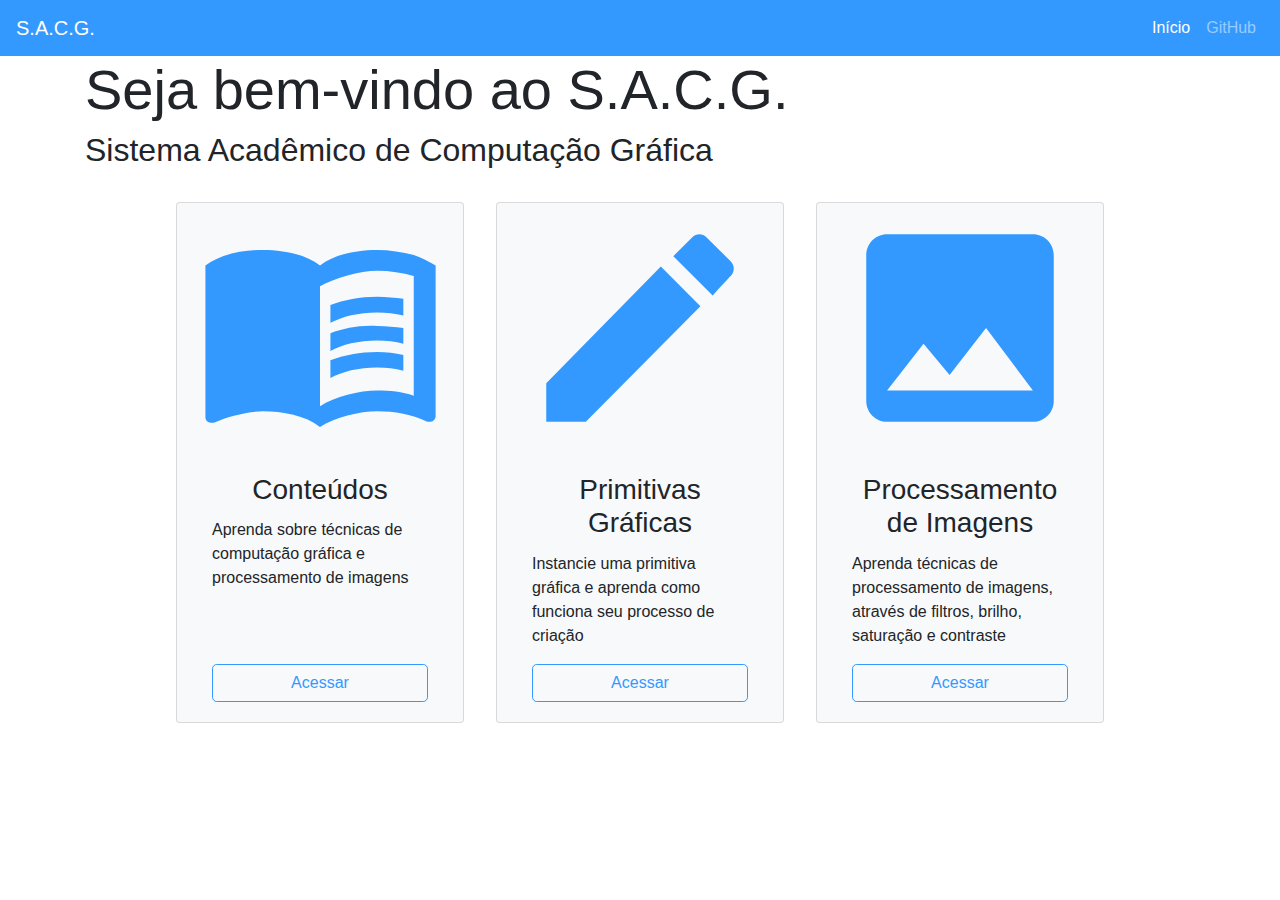
<file: index.html>
<!DOCTYPE html>
<html lang="pt-br">
    <head>
        <title>S.A.C.G. - Sistema Acadêmico de Computação Gráfica</title>
        <meta charset="utf-8">
        <meta name="viewport" content="width=device-width, initial-scale=1, shrink-to-fit=no">

        <!--bootstrap css - v4.3.1-->
        <link rel="stylesheet" href="bootstrap-4.3.1/css/bootstrap.min.css">
        <link rel="stylesheet" href="css/scga.css">
        <link rel="stylesheet" href="css/index.css">
    </head>

    <body>
        <!-- Inicio do Cabeçalho -->
        <header>
            <nav class="navbar navbar-expand-lg navbar-dark navbar-principal-color">
                <a class="navbar-brand" href="index.html">S.A.C.G.</a>
                <button class="navbar-toggler" type="button" data-toggle="collapse" data-target="#navbarNav" aria-controls="navbarNav" aria-expanded="false" aria-label="Toggle navigation">
                    <span class="navbar-toggler-icon"></span>
                </button>
                <div class="collapse navbar-collapse justify-content-end" id="navbarNav">
                    <ul class="navbar-nav">
                        <li class="nav-item active">
                            <a class="nav-link" href="index.html">Início<span class="sr-only">(current)</span></a>
                        </li>
                        <li class="nav-item">
                            <a class="nav-link" href="https://github.com/hirvin-faria/S.A.C.G.">GitHub</a>
                        </li>
                    </ul>
                </div>
            </nav>
        </header>
        <!-- Fim do Cabeçalho -->

        <!-- Inicio do Conteúdo Principal -->
        <main>
            <section class="container">
                <h1 class="titulo">Seja bem-vindo ao S.A.C.G.</h1>
                <h1 class="sub-titulo">Sistema Acadêmico de Computação Gráfica</h1>
            </section>

            <section class="container">
                <div class="row justify-content-center">
                    <div class="card bg-light my-4 mx-3 col-sm-12 col-md-4 cartao-principal">
                        <img src="img/menu_book-24px.svg" class="card-img-top icone-cartao-principal" alt="Ícone de um livro de estudos">
                        <div class="card-body d-flex flex-column">
                            <h3 class="card-title text-center">Conteúdos</h3>
                            <p class="card-text text-left">Aprenda sobre técnicas de computação gráfica e processamento de imagens</p>
                            <a class="btn btn-outline-light btn-block rounded-lg mt-auto botao" role="button" href="modulo-conteudo.html">Acessar</a>
                        </div>
                    </div>
                    <div class="card bg-light my-4 mx-3 col-sm-12 col-md-4 cartao-principal">
                        <img src="img/create-24px.svg" class="card-img-top icone-cartao-principal" alt="Ícone de um lápis para a criação e desenho de primitivas">
                        <div class="card-body d-flex flex-column">
                            <h3 class="card-title text-center">Primitivas Gráficas</h3>
                            <p class="card-text text-left">Instancie uma primitiva gráfica e aprenda como funciona seu processo de criação</p>
                            <a class="btn btn-outline-light btn-block rounded-lg mt-auto botao" role="button" href="modulo-primitivas.html">Acessar</a>
                        </div>
                    </div>
                    <div class="card bg-light my-4 mx-3 col-sm-12 col-md-4 cartao-principal">
                        <img src="img/image-24px.svg" class="card-img-top icone-cartao-principal" alt="Ícone de uma imagem para o processamento de imagem">
                        <div class="card-body d-flex flex-column">
                            <h3 class="card-title text-center">Processamento de Imagens</h3>
                            <p class="card-text text-left">Aprenda técnicas de processamento de imagens, através de filtros, brilho, saturação e contraste</p>
                            <a class="btn btn-outline-light btn-block rounded-lg mt-auto botao" role="button" href="modulo-processamento-img.html">Acessar</a>
                        </div>
                    </div>
                </div>
            </section>
        </main>

        <!-- <footer class="text-white mt-3 p-4 rodape-bg-color">
            <div class="container">
                <div class="row">
                    <div class="col-6 border-left border-light">
                        <p class="m-0 text-left"><a href="https://github.com/hirvin-faria/S.A.C.G.">GitHub</a></p>
                    </div>
                </div>
                <div class="row">
                    <div class="col-12 pt-4">
                        <p class="m-0 text-center">Sistema em Desenvolvimento</p>
                    </div>
                </div>
            </div>
        </footer> -->

        <!--bootstrap js - v4.3.1-->
        <script src="jquery-3.4.1/jquery-3.4.1.js"></script>
        <script src="https://cdnjs.cloudflare.com/ajax/libs/popper.js/1.14.7/umd/popper.min.js" integrity="sha384-UO2eT0CpHqdSJQ6hJty5KVphtPhzWj9WO1clHTMGa3JDZwrnQq4sF86dIHNDz0W1" crossorigin="anonymous"></script>
        <script src="bootstrap-4.3.1/js/bootstrap.min.js"></script>
    </body>
</html>
</file>
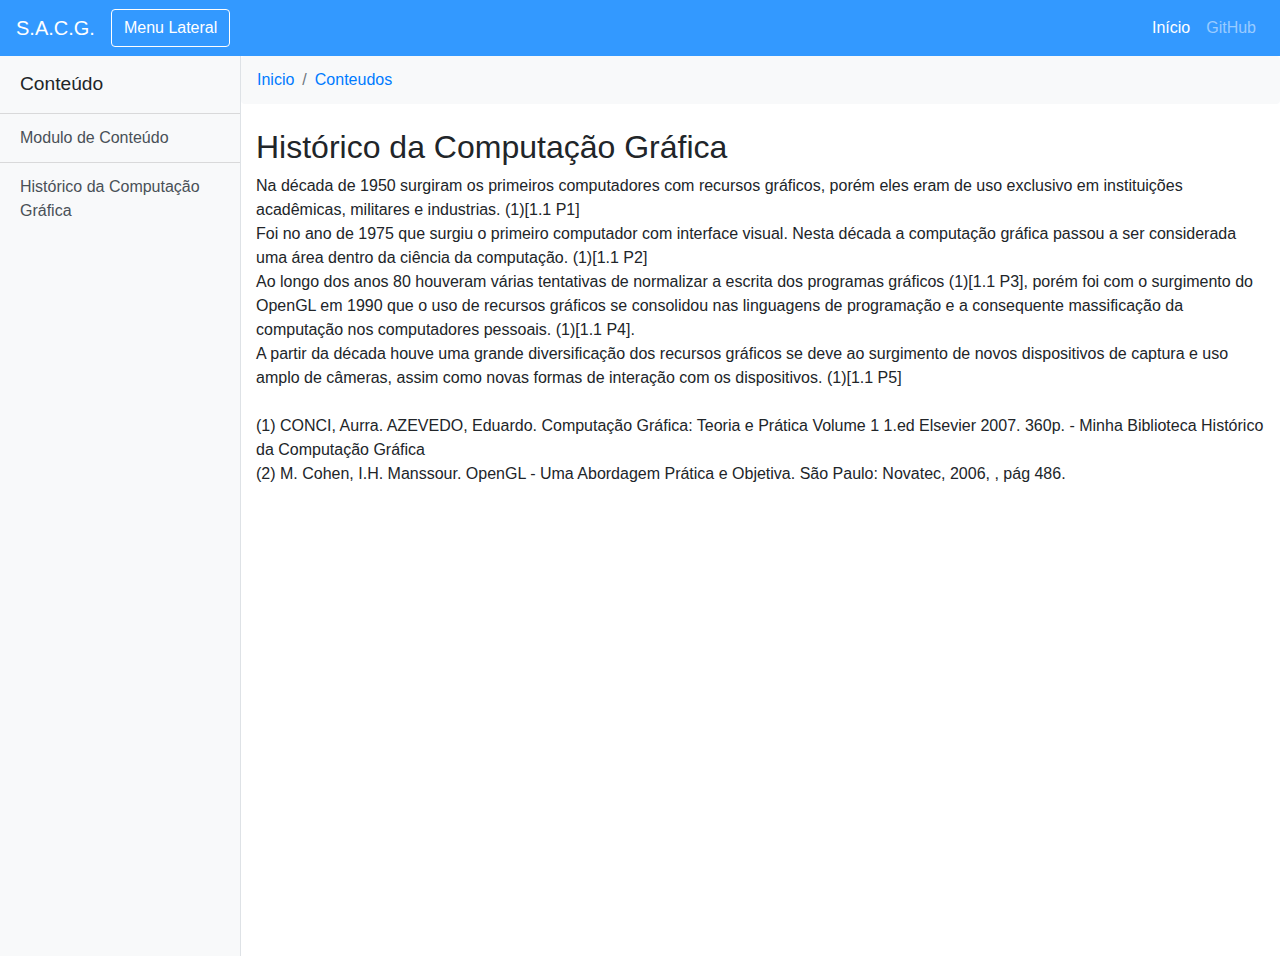
<file: historico-computacao-grafica.html>
<!DOCTYPE html>
<html lang="pt-br">
    <head>
        <title>S.A.C.G. - Módulo de Conteúdos</title>
        <meta charset="utf-8">
        <meta name="viewport" content="width=device-width, initial-scale=1, shrink-to-fit=no">

        <!--bootstrap css - v4.3.1-->
        <link rel="stylesheet" href="bootstrap-4.3.1/css/bootstrap.min.css">
        <link rel="stylesheet" href="css/scga.css">
        <link rel="stylesheet" href="css/modulo-conteudo.css">
    </head>

    <body>
        <!-- Inicio do Cabeçalho -->
        <header>
            <nav class="navbar navbar-expand-lg navbar-dark navbar-principal-color">
                <a class="navbar-brand" href="index.html">S.A.C.G.</a>

                <div>
                    <button class="btn botao-navbar-sec" id="menu-toggle">Menu Lateral</button>
                </div>

                <button class="navbar-toggler" type="button" data-toggle="collapse" data-target="#navbarNav" aria-controls="navbarNav" aria-expanded="false" aria-label="Toggle navigation">
                    <span class="navbar-toggler-icon"></span>
                </button>
                <div class="collapse navbar-collapse justify-content-end" id="navbarNav">
                    <ul class="navbar-nav">
                        <li class="nav-item active">
                            <a class="nav-link" href="index.html">Início<span class="sr-only">(current)</span></a>
                        </li>
                        <li class="nav-item">
                            <a class="nav-link" href="https://github.com/hirvin-faria/S.A.C.G.">GitHub</a>
                        </li>
                    </ul>
                </div>
            </nav>
        </header>
        <!-- Fim do Cabeçalho -->

        <!-- Inicio do Conteúdo da Aplicação -->
        <div class="d-flex" id="wrapper">
            <div class="border-right bg-light" id="sidebar-wrapper">
                <div class="sidebar-heading">Conteúdo</div>
                <div class="list-group list-group-flush">
                    <a href="modulo-conteudo.html" class="list-group-item list-group-item-action bg-light">Modulo de Conteúdo</a>
                    <a href="historico-computacao-grafica.html" class="list-group-item list-group-item-action bg-light">Histórico da Computação Gráfica</a>
                </div>
            </div>
            <main id="page-content-wrapper">
                <nav aria-label="breadcrumb">
                    <ol class="breadcrumb bg-light">
                        <li class="breadcrumb-item"><a href="index.html">Inicio</a></li>
                        <li class="breadcrumb-item active"><a href="modulo-conteudo.html">Conteudos</a></li>
                    </ol>
                </nav>
                <section class="container-fluid mt-4">
                    <h2>Histórico da Computação Gráfica</h2>

                    Na década de 1950 surgiram os  primeiros computadores com recursos gráficos, porém eles eram de uso exclusivo em instituições acadêmicas, militares e industrias. (1)[1.1 P1]
                    <br>
                    Foi no ano de 1975 que surgiu o primeiro computador com interface visual. Nesta década a computação gráfica passou a ser considerada uma área dentro da ciência da computação. (1)[1.1 P2]
                    <br>
                    Ao longo dos anos 80 houveram várias tentativas de normalizar a escrita dos programas gráficos (1)[1.1 P3], 
                    porém foi com o surgimento do OpenGL em 1990 que o uso de recursos gráficos se consolidou nas linguagens de programação e a consequente 
                    massificação da computação nos computadores pessoais. (1)[1.1 P4].
                    <br>
                    A partir da década houve uma grande diversificação dos recursos gráficos se deve ao surgimento de novos dispositivos de captura e uso amplo de câmeras, 
                    assim como novas formas de interação com os dispositivos. (1)[1.1 P5]

                    <br><br>
                    (1) CONCI, Aurra. AZEVEDO, Eduardo. Computação Gráfica: Teoria e Prática Volume 1
                    1.ed Elsevier 2007. 360p.
                    - Minha Biblioteca
                    Histórico da Computação Gráfica
                    <br>
                    (2) M. Cohen, I.H. Manssour. OpenGL - Uma Abordagem Prática e Objetiva. São Paulo: Novatec, 2006, , pág 486.

                </section>
            </main>
        </div>

        <!-- <footer class="text-white p-4 rodape-bg-color">
            <div class="container">
                <div class="row">
                    <div class="col-6 border-left border-light">
                        <p class="m-0 text-left"><a href="https://github.com/hirvin-faria/S.A.C.G.">GitHub</a></p>
                    </div>
                </div>
                <div class="row">
                    <div class="col-12 pt-4">
                        <p class="m-0 text-center">Sistema em Desenvolvimento</p>
                    </div>
                </div>
            </div>
        </footer> -->

        <!--bootstrap js - v4.3.1-->
        <script src="jquery-3.4.1/jquery-3.4.1.js"></script>
        <script src="https://cdnjs.cloudflare.com/ajax/libs/popper.js/1.14.7/umd/popper.min.js" integrity="sha384-UO2eT0CpHqdSJQ6hJty5KVphtPhzWj9WO1clHTMGa3JDZwrnQq4sF86dIHNDz0W1" crossorigin="anonymous"></script>
        <script src="bootstrap-4.3.1/js/bootstrap.min.js"></script>
            
        <script>
            $("#menu-toggle").click(function(e) {
                e.preventDefault();
                $("#wrapper").toggleClass("toggled");
            });
        </script>
    </body>
</html>
</file>
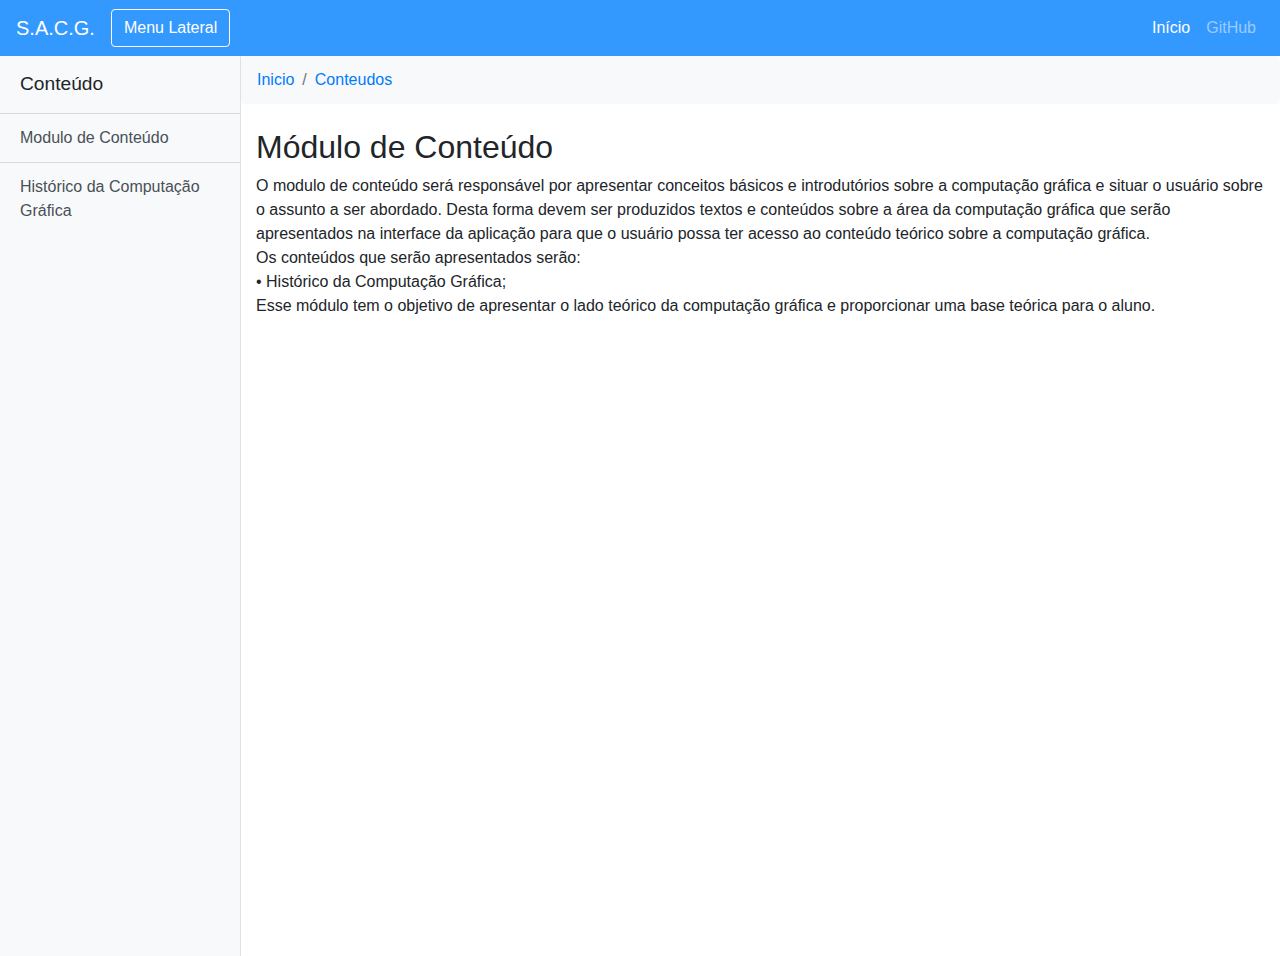
<file: modulo-conteudo.html>
<!DOCTYPE html>
<html lang="pt-br">
    <head>
        <title>S.A.C.G. - Módulo de Conteúdos</title>
        <meta charset="utf-8">
        <meta name="viewport" content="width=device-width, initial-scale=1, shrink-to-fit=no">

        <!--bootstrap css - v4.3.1-->
        <link rel="stylesheet" href="bootstrap-4.3.1/css/bootstrap.min.css">
        <link rel="stylesheet" href="css/scga.css">
        <link rel="stylesheet" href="css/modulo-conteudo.css">
    </head>

    <body>
        <!-- Inicio do Cabeçalho -->
        <header>
            <nav class="navbar navbar-expand-lg navbar-dark navbar-principal-color">
                <a class="navbar-brand" href="index.html">S.A.C.G.</a>

                <div>
                    <button class="btn botao-navbar-sec" id="menu-toggle">Menu Lateral</button>
                </div>

                <button class="navbar-toggler" type="button" data-toggle="collapse" data-target="#navbarNav" aria-controls="navbarNav" aria-expanded="false" aria-label="Toggle navigation">
                    <span class="navbar-toggler-icon"></span>
                </button>
                <div class="collapse navbar-collapse justify-content-end" id="navbarNav">
                    <ul class="navbar-nav">
                        <li class="nav-item active">
                            <a class="nav-link" href="index.html">Início<span class="sr-only">(current)</span></a>
                        </li>
                        <li class="nav-item">
                            <a class="nav-link" href="https://github.com/hirvin-faria/S.A.C.G.">GitHub</a>
                        </li>
                    </ul>
                </div>
            </nav>
        </header>
        <!-- Fim do Cabeçalho -->

        <!-- Inicio do Conteúdo da Aplicação -->
        <div class="d-flex" id="wrapper">
            <div class="border-right bg-light" id="sidebar-wrapper">
                <div class="sidebar-heading">Conteúdo</div>
                <div class="list-group list-group-flush">
                    <a href="modulo-conteudo.html" class="list-group-item list-group-item-action bg-light">Modulo de Conteúdo</a>
                    <a href="historico-computacao-grafica.html" class="list-group-item list-group-item-action bg-light">Histórico da Computação Gráfica</a>
                </div>
            </div>
            <main id="page-content-wrapper">
                <nav aria-label="breadcrumb">
                    <ol class="breadcrumb bg-light">
                        <li class="breadcrumb-item"><a href="index.html">Inicio</a></li>
                        <li class="breadcrumb-item active"><a href="modulo-conteudo.html">Conteudos</a></li>
                    </ol>
                </nav>
                <section class="container-fluid mt-4">
                    <h2>Módulo de Conteúdo</h2>

                    O modulo de conteúdo será responsável por apresentar conceitos básicos e introdutórios sobre a computação gráfica e situar o usuário sobre o assunto a ser abordado. Desta forma devem ser produzidos textos e conteúdos sobre a área da computação gráfica que serão apresentados na interface da aplicação para que o usuário possa ter acesso ao conteúdo teórico sobre a computação gráfica.
                    <br>
                    Os conteúdos que serão apresentados serão:<br>
                    •	Histórico da Computação Gráfica;<br>
                    <!-- •	Áreas da Computação Gráfica e suas aplicações no mundo real;
                    •	Introdução a Primitivas Gráficas e Transformações;
                    •	Processamento de Imagem;
                    •	Como Utilizar as bibliotecas da Aplicação (Tutorial sobre as bibliotecas)
                    •	Como utilizar a aplicação (Tutorial sobre como utilizar a aplicação como forma de ensino)
                    •	Textos Recomendados e Bibliografia -->

                    Esse módulo tem o objetivo de apresentar o lado teórico da computação gráfica e proporcionar uma base teórica para o aluno.<br>

                </section>
            </main>
        </div>

        <!-- <footer class="text-white p-4 rodape-bg-color">
            <div class="container">
                <div class="row">
                    <div class="col-6 border-left border-light">
                        <p class="m-0 text-left"><a href="https://github.com/hirvin-faria/S.A.C.G.">GitHub</a></p>
                    </div>
                </div>
                <div class="row">
                    <div class="col-12 pt-4">
                        <p class="m-0 text-center">Sistema em Desenvolvimento</p>
                    </div>
                </div>
            </div>
        </footer> -->

        <!--bootstrap js - v4.3.1-->
        <script src="jquery-3.4.1/jquery-3.4.1.js"></script>
        <script src="https://cdnjs.cloudflare.com/ajax/libs/popper.js/1.14.7/umd/popper.min.js" integrity="sha384-UO2eT0CpHqdSJQ6hJty5KVphtPhzWj9WO1clHTMGa3JDZwrnQq4sF86dIHNDz0W1" crossorigin="anonymous"></script>
        <script src="bootstrap-4.3.1/js/bootstrap.min.js"></script>
            
        <script>
            $("#menu-toggle").click(function(e) {
                e.preventDefault();
                $("#wrapper").toggleClass("toggled");
            });
        </script>
    </body>
</html>
</file>
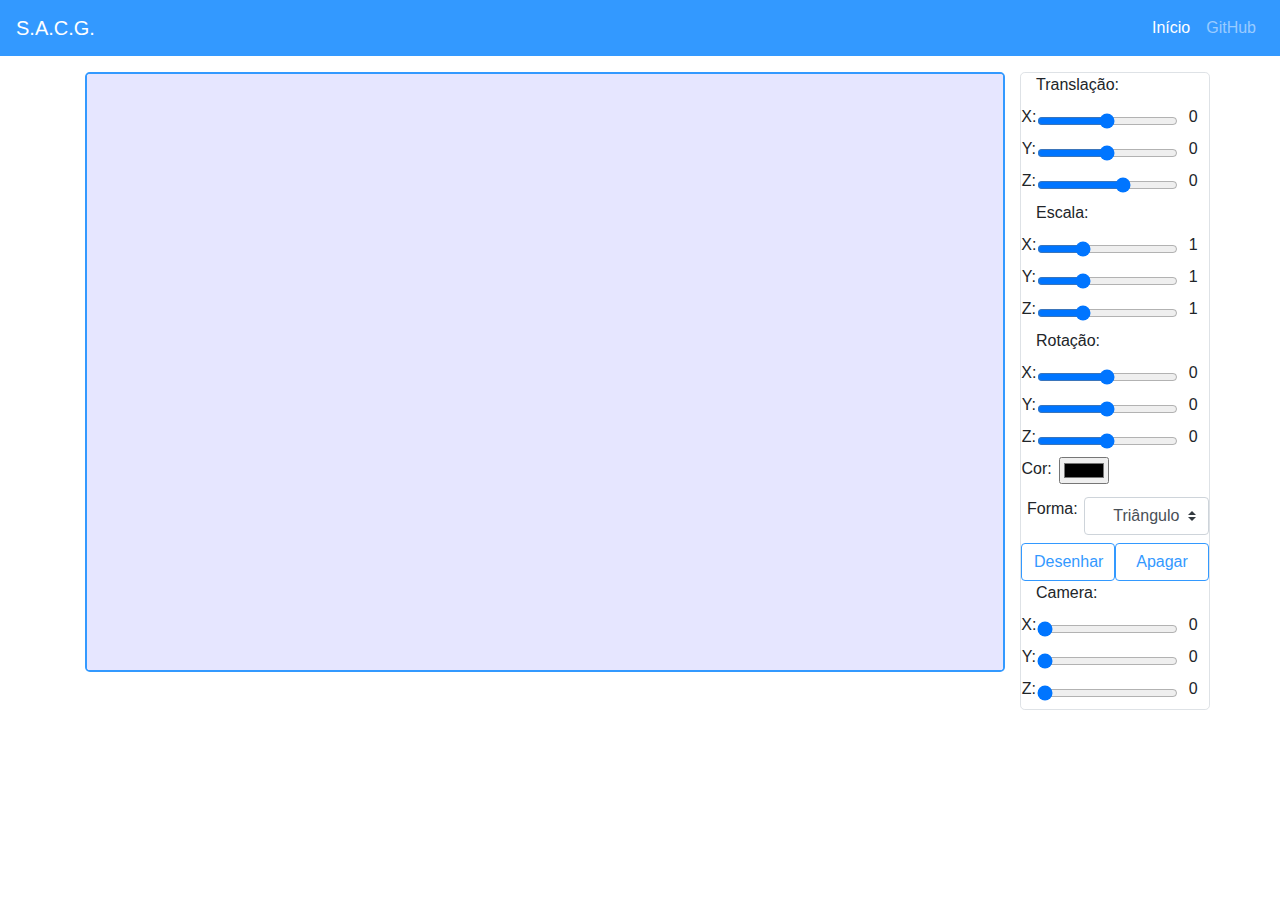
<file: modulo-primitivas.html>
<!DOCTYPE html>
<html lang="pt-br">
    <head>
        <title>S.A.C.G. - Módulo de Criação de Primitivas</title>
        <meta charset="utf-8">
        <meta name="viewport" content="width=device-width, initial-scale=1, shrink-to-fit=no">

        <!-- bootstrap css - v4.3.1 -->
        <link rel="stylesheet" href="bootstrap-4.3.1/css/bootstrap.min.css">
        <link rel="stylesheet" href="css/scga.css">
        <link rel="stylesheet" href="css/modulo-primitivas.css">
    </head>

    <body>
        <!-- Inicio do Cabeçalho -->
        <header>
            <nav class="navbar navbar-expand-lg navbar-dark navbar-principal-color">
                <a class="navbar-brand" href="index.html">S.A.C.G.</a>
                <button class="navbar-toggler" type="button" data-toggle="collapse" data-target="#navbarNav" aria-controls="navbarNav" aria-expanded="false" aria-label="Toggle navigation">
                    <span class="navbar-toggler-icon"></span>
                </button>
                <div class="collapse navbar-collapse justify-content-end" id="navbarNav">
                    <ul class="navbar-nav">
                        <li class="nav-item active">
                            <a class="nav-link" href="index.html">Início<span class="sr-only">(current)</span></a>
                        </li>
                        <li class="nav-item">
                            <a class="nav-link" href="https://github.com/hirvin-faria/S.A.C.G.">GitHub</a>
                        </li>
                    </ul>
                </div>
            </nav>
        </header>
        <!-- Fim do Cabeçalho -->

        <!-- Inicio do Conteúdo da Aplicação -->
        <main>
            <section class="container">
                <div class="row mt-3">
                    <div class="col-sm-12 col-md-9 col-lg-10 container-tela-pintura">
                        <canvas id="tela-desenho" class="rounded-lg" width="1000" height="1000">Este browser não suporta o elemento canvas</canvas>
                    </div>
                    <div id="formulario" class="col-sm-12 col-md-3 col-lg-2 border rounded-lg">
                        <!-- Translação -->
                        <div class="container-fluid">
                            <label>Translação:</label>
                            <div class="row slider">
                                <label id="labelTransX" for="sliderTransX" class="col-1">X:</label>
                                <div class="col-9">
                                    <input id="sliderTransX" type="range" value="0" min="-3" max="3" step="0.01" list="tickmarks" class="form-control-range" >
                                </div>
                                <div class="col-2">
                                    <div id="valueTransX">0</div>
                                </div>
                            </div>
                            <div class="row slider">
                                <label id="labelTransY" for="sliderTransY" class="col-1">Y:</label>
                                <div class="col-9">
                                    <input id="sliderTransY" type="range" value="0" min="-3" max="3" step="0.01" list="tickmarks" class="form-control-range" >
                                </div>
                                <div class="col-2">
                                    <div id="valueTransY">0</div>
                                </div>
                            </div>
                            <div class="row slider">
                                <label id="labelTransZ" for="sliderTransZ" class="col-1">Z:</label>
                                <div class="col-9">
                                    <input id="sliderTransZ" type="range" value="0" min="-10" max="6" step="0.01" list="tickmarks" class="form-control-range" >
                                </div>
                                <div class="col-2">
                                    <div id="valueTransZ">0</div>
                                </div>
                            </div>
                        </div>
                        <!-- Escala -->
                        <div class="container-fluid">
                            <label>Escala: </label>
                            <div class="row slider">
                                <label id="labelScaleX" for="sliderScaleX" class="col-1">X:</label>
                                <div class="col-9">
                                    <input id="sliderScaleX" type="range" value="1" min="0.1" max="3" step="0.01" list="tickmarks" class="form-control-range" >
                                </div>
                                <div class="col-2">
                                    <div id="valueScaleX">1</div>
                                </div>
                            </div>
                            <div class="row slider">
                                <label id="labelScaleY" for="sliderScaleY" class="col-1">Y:</label>
                                <div class="col-9">
                                    <input id="sliderScaleY" type="range" value="1" min="0.1" max="3" step="0.01" list="tickmarks" class="form-control-range" >
                                </div>
                                <div class="col-2">
                                    <div id="valueScaleY">1</div>
                                </div>
                            </div>
                            <div class="row slider">
                                <label id="labelScaleZ" for="sliderScaleZ" class="col-1">Z:</label>
                                <div class="col-9">
                                    <input id="sliderScaleZ" type="range" value="1" min="0.1" max="3" step="0.01" list="tickmarks" class="form-control-range" >
                                </div>
                                <div class="col-2">
                                    <div id="valueScaleZ">1</div>
                                </div>
                            </div>
                        </div>
                        <!-- Rotação -->
                        <div class="container-fluid">
                            <label>Rotação: </label>
                            <div class="row slider">
                                <label id="labelRotationX" for="sliderRotationX" class="col-1">X:</label>
                                <div class="col-9">
                                    <input id="sliderRotationX" type="range" value="0" min="-180" max="180" step="0.01" list="tickmarks" class="form-control-range" >
                                </div>
                                <div class="col-2">
                                    <div id="valueRotationX">0</div>
                                </div>
                            </div>
                            <div class="row slider">
                                <label id="labelRotationY" for="sliderRotationY" class="col-1">Y:</label>
                                <div class="col-9">
                                    <input id="sliderRotationY" type="range" value="0" min="-180" max="180" step="0.01" list="tickmarks" class="form-control-range" >
                                </div>
                                <div class="col-2">
                                    <div id="valueRotationY">0</div>
                                </div>
                            </div>
                            <div class="row slider">
                                <label id="labelRotationZ" for="sliderRotationZ" class="col-1">Z:</label>
                                <div class="col-9">
                                    <input id="sliderRotationZ" type="range" value="0" min="-180" max="180" step="0.01" list="tickmarks" class="form-control-range" >
                                </div>
                                <div class="col-2">
                                    <div id="valueRotationZ">0</div>
                                </div>
                            </div>
                        </div>
                        <!-- Cor -->
                        <div class="container-fluid">
                            <div class="row slider">
                                <label id="labelColorHueSelector" for="colorHueSelector" class="col-2">Cor: </label>
                                <div class="col-4">
                                    <input type="color" id="colorHueSelector" name="head" value="#000000">
                                </div>
                            </div>
                        </div>
                        <!-- Seletor de Formas -->
                        <div class="container-fluid mt-2">
                            <div class="row slider">
                                <label id="labelForma" class="col-4">Forma: </label>
                                <select id="selectorShape" class="custom-select col-8">
                                    <optgroup label="2D">
                                        <option value="tri">Triângulo</option>
                                        <option value="qua">Quadrado</option>
                                        <option value="cir">Circulo</option>
                                    </optgroup>
                                    <optgroup label="3D">
                                        <option value="cub">Cubo</option>
                                        <option value="pir">Pirâmide</option>
                                    </optgroup>
                                </select>
                            </div>
                        </div>
                        <!-- Botões -->
                        <div class="container-fluid mt-2">
                            <div class="row">
                                <button id="buttonCreate" type="button" class="btn botao col-6">Desenhar</button>
                                <button id="buttonRemove" type="button" class="btn botao col-6">Apagar</button>
                            </div>
                        </div>
                        <!-- Camera -->
                        <div class="container-fluid">
                            <label>Camera: </label>
                            <div class="row slider">
                                <label id="labelCameraX" for="sliderCameraX" class="col-1">X:</label>
                                <div class="col-9">
                                    <input id="sliderCameraX" type="range" value="0" min="0" max="360" step="0.01" list="tickmarks" class="form-control-range" >
                                </div>
                                <div class="col-2">
                                    <div id="valueCameraX">0</div>
                                </div>
                            </div>
                            <div class="row slider">
                                <label id="labelCameraY" for="sliderCameraY" class="col-1">Y:</label>
                                <div class="col-9">
                                    <input id="sliderCameraY" type="range" value="0" min="0" max="360" step="0.01" list="tickmarks" class="form-control-range" >
                                </div>
                                <div class="col-2">
                                    <div id="valueCameraY">0</div>
                                </div>
                            </div>
                            <div class="row slider">
                                <label id="labelCameraZ" for="sliderCameraZ" class="col-1">Z:</label>
                                <div class="col-9">
                                    <input id="sliderCameraZ" type="range" value="0" min="0" max="360" step="0.01" list="tickmarks" class="form-control-range" >
                                </div>
                                <div class="col-2">
                                    <div id="valueCameraZ">0</div>
                                </div>
                            </div>
                        </div>
                    </div>
                </div>
            </section>
        </main>

        <!-- <footer class="text-white p-4 mt-3 rodape-bg-color">
            <div class="container">
                <div class="row">
                    <div class="col-6 border-left border-light">
                        <p class="m-0 text-left"><a href="https://github.com/hirvin-faria/S.A.C.G.">GitHub</a></p>
                    </div>
                </div>
                <div class="row">
                    <div class="col-12 pt-4">
                        <p class="m-0 text-center">Sistema em Desenvolvimento</p>
                    </div>
                </div>
            </div>
        </footer> -->

        <!--bootstrap js - v4.3.1-->
        <script src="jquery-3.4.1/jquery-3.4.1.js"></script>
        <script src="https://cdnjs.cloudflare.com/ajax/libs/popper.js/1.14.7/umd/popper.min.js" integrity="sha384-UO2eT0CpHqdSJQ6hJty5KVphtPhzWj9WO1clHTMGa3JDZwrnQq4sF86dIHNDz0W1" crossorigin="anonymous"></script>
        <script src="bootstrap-4.3.1/js/bootstrap.min.js"></script>
        <!-- GLMatrix library -->
        <script src="js/modPrimitivaGraf/gl-matrix.js"></script>
        <!-- Application files -->
        <script src="js/modPrimitivaGraf/shaderSources.js"></script>
        <script src="js/modPrimitivaGraf/bufferData.js"></script>
        <script src="js/modPrimitivaGraf/modPrimitivasGrafica.js"></script>
    </body>
</html>
</file>
<file: css/scga.css>
/*Arquivo CSS para Componentes gerais do sistema*/


/*Seletores de Componentes*/
/*Barra de Navegação Principal*/
.navbar-principal-color{
    background-color: #3399ff;
}

/*Rodapé do Sistema*/
.rodape-bg-color{
    background-color: #3399ff;
}

/*Seletores de Formatação*/
.titulo {
    font-size: 3.5em;
    font-weight: 300;
    line-height: 1.2;
}

.sub-titulo {
    font-size: 2em;
    font-weight: 300;
    line-height: 1.2;
}



.botao {
    border-color: #3399ff;
    color: #3399ff;
}

.botao:hover {
    background-color: #3399ff;
    color: #FFF;
    text-decoration: none;
}
</file>
<file: css/index.css>
/*Arquivo CSS para Componentes ligados somente a página Inicio do Sistema*/
.icone-cartao-principal {
    max-height: 250px;
}

.cartao-principal {
    max-width: 18rem;
}
</file>
<file: css/modulo-conteudo.css>
/*Arquivo CSS para Componentes ligados somente a página de conteúdo do Sistema*/

/* Barra Lateral */
body {
    overflow-x: hidden;
}

#sidebar-wrapper {
    min-height: 100vh;
    margin-left: -15rem;
    -webkit-transition: margin .25s ease-out;
    -moz-transition: margin .25s ease-out;
    -o-transition: margin .25s ease-out;
    transition: margin .25s ease-out;
}

#sidebar-wrapper .sidebar-heading {
    padding: 0.875rem 1.25rem;
    font-size: 1.2rem;
}

#sidebar-wrapper .list-group {
    width: 15rem;
}

#page-content-wrapper {
    min-width: 100vw;
}

#wrapper.toggled #sidebar-wrapper {
    margin-left: 0;
}

@media (min-width: 768px) {
#sidebar-wrapper {
margin-left: 0;
}

#page-content-wrapper {
    min-width: 0;
    width: 100%;
}

#wrapper.toggled #sidebar-wrapper {
    margin-left: -15rem;
}
}


.link-barra-lateral:hover {
    background-color: #17a2b8;
}


/*Componente da barra de navegação secundaria*/
.botao-navbar-sec {
    border-color: #FFF;
    color: #FFF;
}

.botao-navbar-sec:hover {
    background-color: #80bfff;
    color: #FFF;
    text-decoration: none;
}
</file>
<file: css/modulo-primitivas.css>
#tela-desenho {
    width: 100%;
    height: 600px;
    background-color: #f7f7f7;
    border: 2px solid #3399ff;
}

#formulario {
    padding: 0px;
}

.slider > * {
    padding: 0px 0px 0px 0px;
    display: flex;
    justify-content: center;
    text-align: center ;
}
</file>
